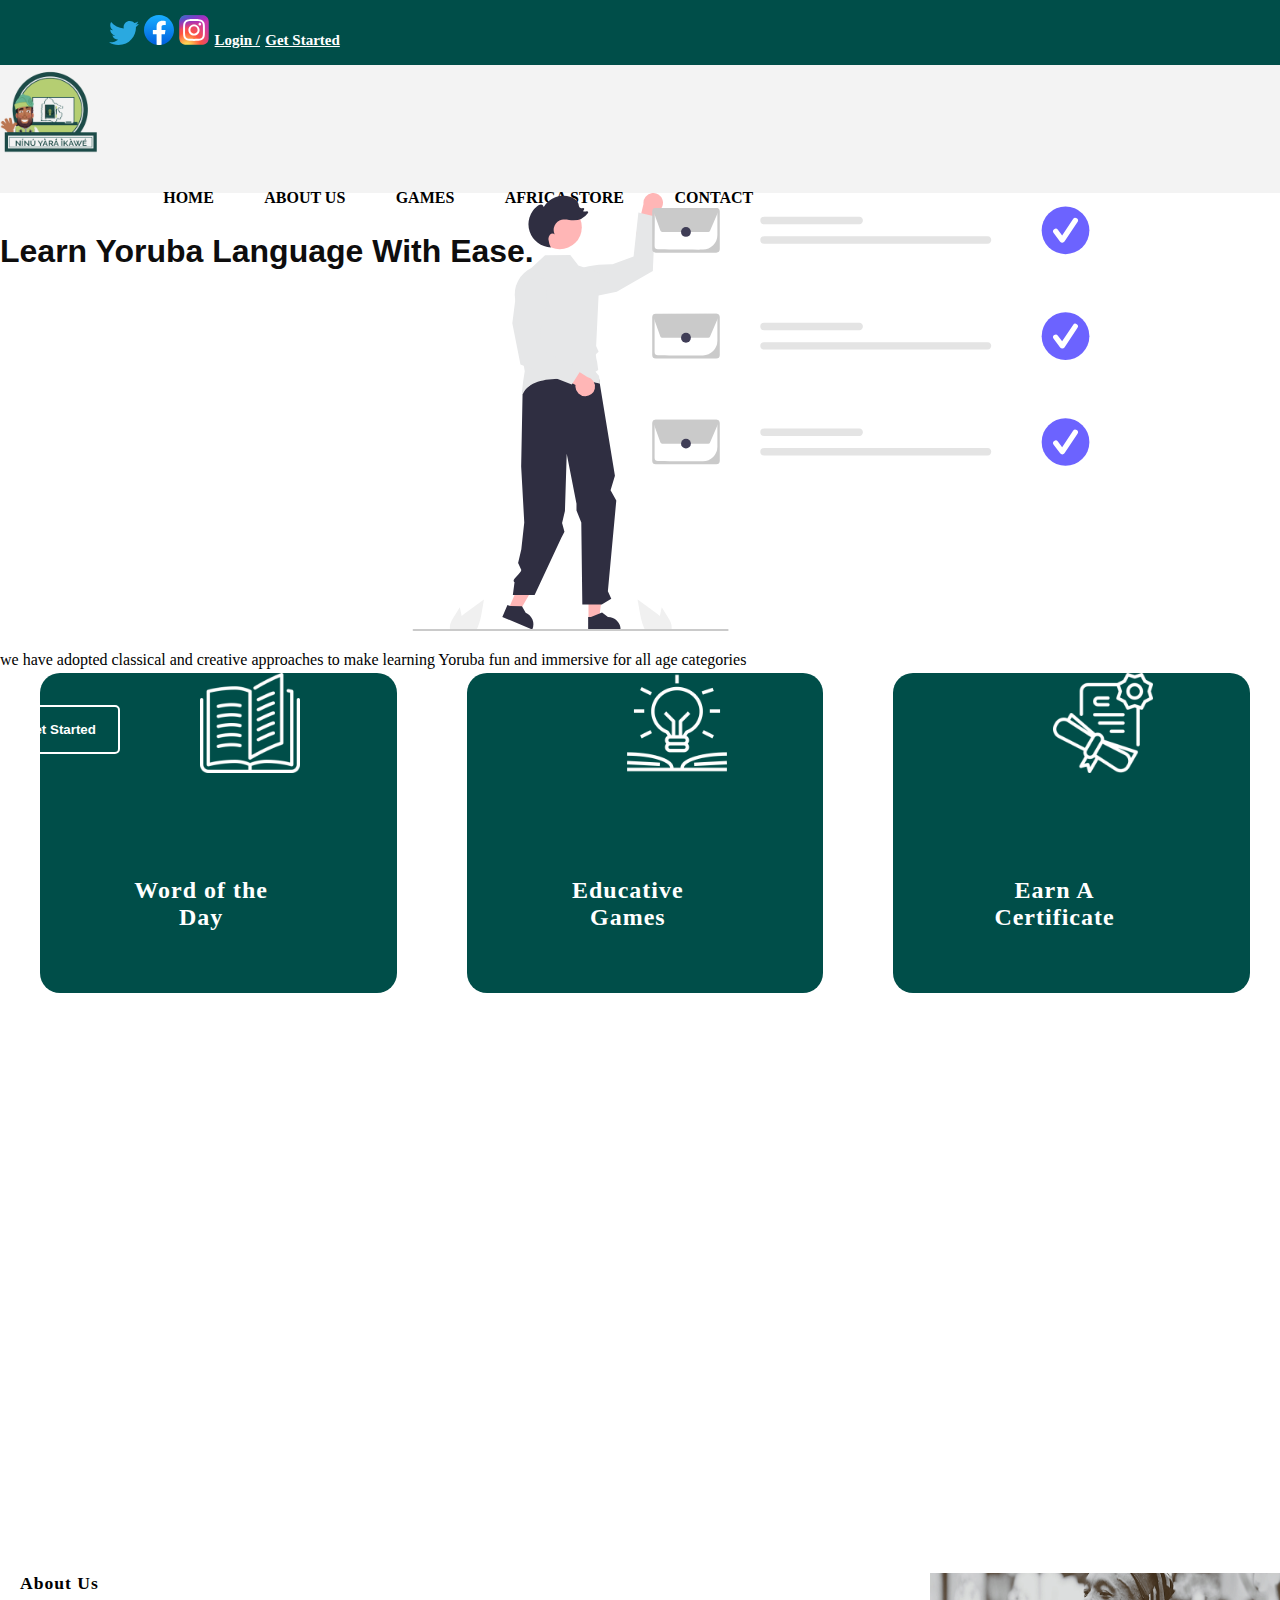
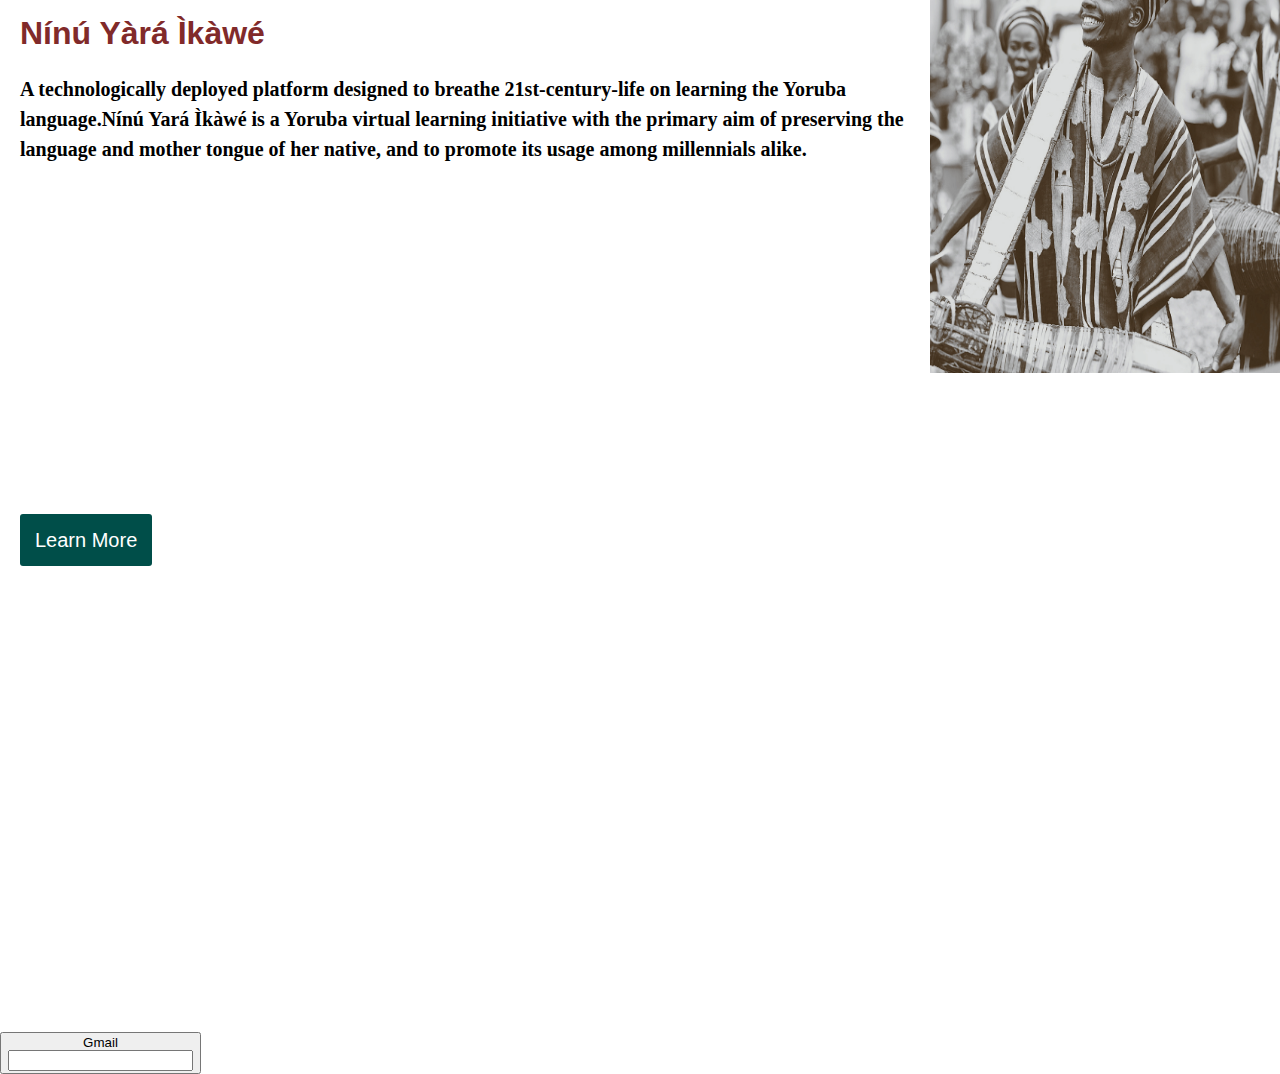
<file: images/new web/index.html>
<!DOCTYPE html>
<html lang="en">
<head>
    <meta charset="UTF-8">
    <meta http-equiv="X-UA-Compatible" content="IE=edge">
    <meta name="viewport" content="width=device-width, initial-scale=1.0">
    <title>Document</title>
</head>
    <link rel="stylesheet" href="css/main.css">
<body>
    <div class="navbar">
        <div class="container">
            <div class="contact-cta">
                <img width="30px" src="images/Twitter_bird.svg" alt="">
                <img width="30px" src="images/Facebook-logo.svg" alt="">
                <img width="30px" src="images/Instagram_logo.svg" alt="">
                <a class="gmail" href="#">
                    <img width="30px" src="images/Gmail_Icon.svg" alt="ask@yaraikawe.com">yaraikawe
                </a>
                <a class="contact" href="#">
                    <img width="30px" src="images/contact_icon.svg" alt="ask@yaraikawe.com">+234 8101863385
                </a>
               <a class="etails" href="#">
                <a class="login" href="#">Login /</a>
                <a class="get" href="#">Get Started</a></a>
            </div>
        </div>
    </div>

    <div class="section">
        <div class="container">
            <a href=""><img width="100px" class="logo" src="images/yara-kawe.png" alt="logo"></a>
            <img width="30px" id="mobile-cta" class="mobile-menu" src="images/menu.svg" alt="open-navigation">

           <nav>
            <ul class="list">
                <img id="mobile-exit" class="mobile-exit" src="images/exit.svg" alt="close-navigation">
                <li class="current"><a href="#">home</a></li>
                <li><a href="#">About Us</a></li>
                <li><a href="#">Games</a></li>
                <li><a href="#">Africa store</a></li>
                <li><a href="#">contact</a></li>
            </ul>
         </nav>
        </div>
    </div>
    <section class="Hero">
        <div class="container">
            <div class="left-col">
               <img class="illustrator" src="images/illustration.svg" width="200%" height="40%" alt="">
                <h1>Learn Yoruba Language With Ease.</h1>
                <p class="p">we have adopted classical and creative approaches to make learning Yoruba fun and immersive for all age categories </p>
                <button class="button" name="Get_Started" type="button" value="button">
                    Get Started
                </button>
            </div>
        </div>
    </section>
    <section class="testimonial_section"> 
        <div class="BOX">
            <img class="book" width="70px" src="images/open-book.png" alt="book">
            <h2 class="word">Word of the Day</h2>
            
        </div>
        <div class="BOX">
            <img class="book" width="70px" src="images/knowledge.png" alt="book">
            <h2 class="word">Educative Games</h2>
        </div>
        <div class="BOX">
            <img width="70px" src="images/diploma.png" alt="book">
            <h2 class="word">Earn A Certificate</h2>
        </div>
    </section>
    <section class="shine-section">
        <img class="shine" src="images/shine.png" alt="">

        
        <p class="about">About Us</p>
        <h1>Nínú Yàrá Ìkàwé</h1>
        <p class="conten">A technologically deployed platform designed to breathe 21st-century-life on learning the Yoruba language.Nínú Yará Ìkàwé is a Yoruba virtual learning initiative with the primary aim of preserving the language and mother tongue of her native, and to promote its usage among millennials alike.</p>
        <ul>
            <li>Online Teaching & Learning</li>
            <li>Certificate on Completion</li>
            <li>You Can Learn At Your Own Pace</li>
        </ul>
        <a class="learn" href="#">Learn More</a>
    </section>

    <div class="container">
        <button>
            <form action="gmail">Gmail</form>
            <input type="text" name="gmail">
        </button>
    </div>

    <script>

        const mobileBtn = document.getElementById('mobile-cta')
            nav = document.querySelector('nav')
            mobileBtnExit = document.getElementById('mobile-exit');

        mobileBtn.addEventListener('click', () =>{
            nav.classList.add('menu-btn');
        })   
        mobileBtnExit.addEventListener('click', () =>{
            nav.classList.remove('menu-btn');
        })   
    </script>
    
</body>
</html>
</file>
<file: images/new web/css/main.css>
body {
  margin-right: 0;
  margin: 0;
  padding: 0;
  background: white;
  -webkit-box-sizing: border-box;
          box-sizing: border-box;
}

.navbar {
  background: #004e49;
  padding: 10px 0 10px 0;
  width: 100%;
  text-align: center;
  font-weight: bold;
  font-size: 1.3em;
  place-content: space-between;
}

.navbar .gmail, .navbar .contact {
  display: none;
}

.section {
  display: block;
  background: #f3f3f3;
  height: 8em;
}

.section ul {
  float: right;
  margin-right: 10px;
}

.section ul li {
  display: inline-block;
  margin: 1px 8px;
  line-height: 50px;
  font-weight: bold;
}

.section ul li a {
  text-decoration: none;
  text-transform: uppercase;
}

.section ul li a .logo {
  margin-right: 50px;
}

nav {
  display: none;
}

.container {
  display: -webkit-box;
  display: -ms-flexbox;
  display: flex;
  place-content: space-between;
}

.mobile-menu {
  cursor: pointer;
}

.login, .get {
  color: white;
  font-size: 15px;
}

.contact-cta {
  margin-left: 5em;
  place-content: space-between;
  padding: 5px;
}

.Hero {
  position: relative;
  margin: 0em 0 5em 0;
  width: 100%;
  height: 25em;
}

.Hero h1 {
  position: absolute;
  font-family: 'Gill Sans', 'Gill Sans MT', Calibri, 'Trebuchet MS', sans-serif;
  padding: 0px;
  margin: 0px;
  text-align: left;
  font-size: 2em;
  color: #0e0d0d;
  float: top;
  margin-bottom: 1px;
  margin-top: 0;
  text-align: top;
  -webkit-box-align: top;
      -ms-flex-align: top;
          align-items: top;
  top: 10%;
}

.Hero .button {
  margin-top: 20px;
  cursor: pointer;
  border: 2.4px white solid;
  font-weight: bold;
  padding: 15px;
  background: transparent;
  width: 9em;
  color: white;
  border-radius: 5px;
  top: 30%;
}

.Hero .button:hover {
  background: #004e49;
  border: none;
  -webkit-transition: all 0.5s ease;
  transition: all 0.5s ease;
}

.Hero .button .p {
  top: 20%;
}

.BOX {
  background: #004e49;
  margin-top: 40px 20px;
  width: 90%;
  height: 15em;
  border-radius: 20px;
  margin-left: 40px;
  place-content: center;
  -webkit-box-align: center;
      -ms-flex-align: center;
          align-items: center;
}

.BOX .word {
  text-align: center;
  color: white;
  font-size: 1.5em;
  margin-right: 2em;
  margin-left: 3em;
  margin-top: 100px;
  letter-spacing: 1px;
}

.BOX img {
  width: 100px;
  -webkit-box-align: center;
      -ms-flex-align: center;
          align-items: center;
  padding-left: 10em;
}

.BOX {
  background: #004e49;
  margin-top: 40px 20px;
  width: 100%;
  height: 15em;
  border-radius: 20px;
  margin-bottom: 20px;
}

.BOX .word {
  text-align: center;
  color: white;
  font-size: 1.5em;
  margin-right: 5em;
  margin-left: 3em;
  margin-top: 100px;
  letter-spacing: 1px;
  width: 50%;
  place-content: center;
}

.BOX img {
  width: 100px;
  -webkit-box-align: center;
      -ms-flex-align: center;
          align-items: center;
  padding-left: 10em;
}

.BOX {
  background: #004e49;
  margin-top: 40px 20px;
  width: 100%;
  height: 15em;
  border-radius: 20px;
  margin-bottom: 20px;
}

.BOX .word {
  text-align: center;
  color: white;
  font-size: 1.5em;
  margin-right: 5em;
  margin-left: 3em;
  margin-top: 100px;
  letter-spacing: 1px;
}

.BOX img {
  width: 100px;
  -webkit-box-align: center;
      -ms-flex-align: center;
          align-items: center;
  padding-left: 10em;
}

.shine-section {
  margin-top: 35em;
  margin-left: 20px;
  margin-bottom: 30em;
}

.shine-section .shine {
  display: block;
  width: 350px;
  height: 400px;
}

.shine-section .about {
  font-size: 1.1em;
  font-weight: bold;
  letter-spacing: 1px;
  color: black;
}

.shine-section h1 {
  font-family: 'Lucida Sans', 'Lucida Sans Regular', 'Lucida Grande', 'Lucida Sans Unicode', Geneva, Verdana, sans-serif;
  font-size: 2em;
  color: #812a2a;
}

.shine-section .conten {
  font-weight: bold;
  padding: 0px;
  line-height: 30px;
  font-size: 20px;
}

.shine-section ul {
  font-size: 1.1em;
  font-weight: bold;
  list-style-type: circle;
  padding-left: 20px;
  line-height: 2em;
  margin-bottom: 50px;
}

.shine-section .learn {
  font-family: 'Lucida Sans', 'Lucida Sans Regular', 'Lucida Grande', 'Lucida Sans Unicode', Geneva, Verdana, sans-serif;
  background: #004e49;
  color: white;
  padding: 15px;
  text-decoration: none;
  font-size: 20px;
  margin-top: 10em;
  border-radius: 3px;
}

.shine-section .learn:hover {
  background: none;
  color: black;
}

nav.menu-btn {
  display: block;
}

nav {
  display: block;
  position: fixed;
  right: 0;
  top: 80;
  width: 100vh;
  height: 60%;
  background: #20272e;
}

ul {
  display: -ms-grid;
  display: grid;
  color: white;
  text-decoration: none;
  margin-top: 1em;
}

ul a {
  color: white;
  text-align: left;
  padding: .2em;
  display: block;
  float: right;
}

ul a:hover {
  color: #07c7ba;
  font-weight: bolder;
}

.mobile-exit {
  margin-bottom: 3em;
  cursor: pointer;
  float: top;
  right: 0px;
  margin-left: 30em;
  top: 1px;
}

nav {
  display: none;
}

@media only screen and (min-width: 770px) {
  .mobile-menu, .mobile-exit {
    display: none;
  }
  .section, .container {
    display: -ms-grid;
    display: grid;
    margin: 0px;
  }
  nav, ul {
    display: -webkit-box;
    display: -ms-flexbox;
    display: flex;
    background: none;
    position: unset;
    width: 100%;
    height: auto;
    float: top;
    margin-left: 7em;
    place-content: space-between;
    padding-bottom: 0px;
  }
  nav a, ul a {
    color: black;
    font-weight: bold;
  }
  nav a:hover, ul a:hover {
    border: 1px solid black;
  }
  ul {
    margin: 0px;
    float: top;
  }
  .gmail, .contact {
    display: -webkit-box;
    display: -ms-flexbox;
    display: flex;
  }
  .shine-section img, .shine-section .shine {
    float: right;
  }
  .shine-section ul {
    display: block;
  }
}

@media only screen and (min-width: 1020px) {
  .testimonial_section {
    display: -webkit-inline-box;
    display: -ms-inline-flexbox;
    display: inline-flex;
  }
  .BOX, .BOX, .BOX {
    margin-right: 30px;
    place-content: space-between;
    height: 20em;
  }
}
/*# sourceMappingURL=main.css.map */
</file>
